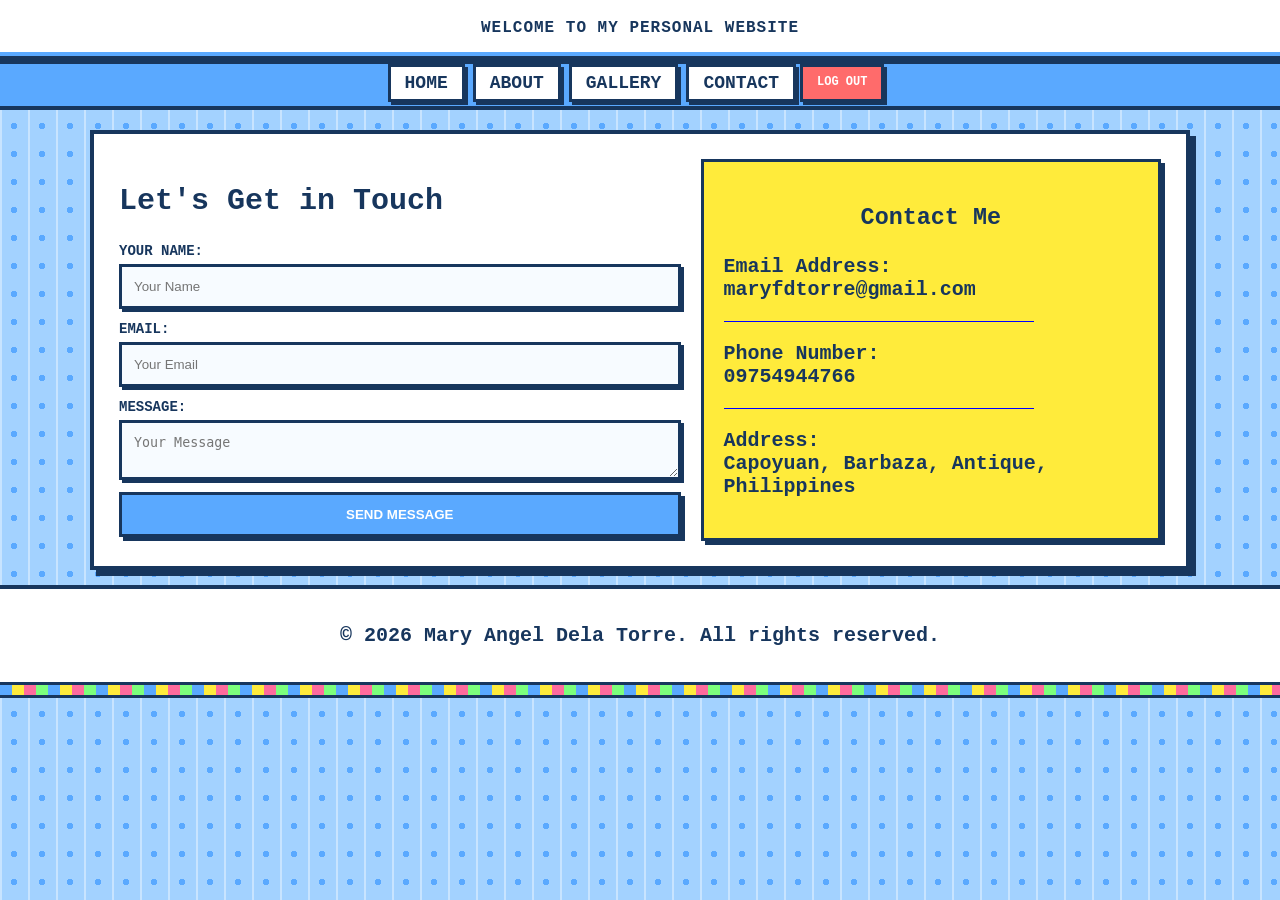
<file: contact.html>
<!DOCTYPE html> 
<html lang="en"> 
<head> 
    <meta charset="UTF-8"> 
    <meta name="viewport" content="width=device-width, initial-scale=1.0"> 
    <title>Contact - Personal Website</title> 
    <link rel="stylesheet" href="sstyle.css"> 
     
</head> 
<body class="contact-background"> 
    <header> 
        <h1>Welcome to My Personal Website</h1>     </header> 
  
    <nav> 
        <ul> 
            <li><a href="index.html">HOME</a></li> 
            <li class="dropdown"> 
                <a href="#" class="dropbtn">ABOUT</a> 
                <div class="dropdown-content"> 
                    <a href="skills.html">Skills I'm Developing</a> 
                    <a href="goals.html">My Goals as a Student</a> 
                    <a href="funfacts.html">Fun Facts About Me</a> 
                </div> 
            </li> 
  
            <li><a href="gallery.html">GALLERY</a></li> 
            <li><a href="contact.html">CONTACT</a></li> 
            <a href="javascript:void(0);" class="logout-button" onclick="confirmLogout()">LOG OUT</a> 
  
        </ul> 
    </nav> 
     
    <section id="contact"> 
        <div class="contact-content"> 
            <!-- Contact Form --> 
            <form id="contactForm" class="contact-form"> 
                <h2>Let's Get in Touch</h2> 
                <label for="name">Your Name:</label> 
                <input type="text" id="name" name="name" placeholder="Your Name">                 <span class="error"  id="nameError"></span> 
     
                <label for="email">Email:</label> 
                <input type="email" id="email" name="email" placeholder="Your Email">                 <span class="error" id="emailError"></span> 
     
                <label for="message">Message:</label> 
                <textarea id="message" name="message" placeholder="Your Message"></textarea>                 <span class="error" id="messageError"></span> 
     
                <button type="submit"><strong>SEND MESSAGE</strong> </button>             </form> 
     
            <!-- New Container for Contact Details --> 
            <div class="contact-details"> 
                <h3><center>Contact Me</center></h3> 
                <p><strong>Email Address:</strong> <br> maryfdtorre@gmail.com</p> 
                <hr width="75%" size="1" color="Blue" align="left"> 
                <p><strong>Phone Number:</strong> <br>09754944766</p> 
                <hr width="75%" size="1" color="Blue" align="left"> 
                <p><strong>Address:</strong> <br> Capoyuan, Barbaza, Antique, Philippines</p>             </div> 
        </div> 
    </section> 
     
     
    <footer> 


        <p>&copy; 2026 Mary Angel Dela Torre. All rights reserved.</p>     </footer> 
    <div class="footer-divider"></div> <!-- Blue line --> 
  
  
  
  
    <script>   const form = document.querySelector("#contactForm"); const nameInput = document.querySelector("#name"); const emailInput = document.querySelector("#email"); const messageInput = document.querySelector("#message"); 
  
form.addEventListener("submit", function(event) {     let isValid = true; 
  
    // Clear all previous error messages 
    document.querySelectorAll(".error").forEach(function(errorElement) {         errorElement.textContent = "";     }); 
  
    // Validate Name 
    if (nameInput.value.trim() === "") { 
        document.getElementById('nameError').textContent = "Name is required";         isValid = false; 
    } 
  
    // Validate Email 
    if (emailInput.value.trim() === "") { 
        document.getElementById('emailError').textContent = "Email is required";         isValid = false; 
    } else if (!validateEmail(emailInput.value)) { 
        document.getElementById('emailError').textContent = "Please enter a valid email";         isValid = false; 
    } 
  
    // Validate Message 
    if (messageInput.value.trim() === "") { 
        document.getElementById('messageError').textContent = "Message is required";         isValid = false; 
    } 
  
    // Prevent form submission if there are errors     if (!isValid) { 
        event.preventDefault(); 
    } 
}); 
  
// Function to validate email format function validateEmail(email) { 
    const re = /^[^\s@]+@[^\s@]+\.[^\s@]+$/;     return re.test(String(email).toLowerCase()); 
} 
  
    </script> 
  
  
<script> 
document.getElementById('contactForm').addEventListener('submit', function(event) {     event.preventDefault(); // Prevent the default form submission 
  
    // Get form values     const name = document.getElementById('name').value;     const email = document.getElementById('email').value;     const message = document.getElementById('message').value; 
  
    // Simple validation (can be extended)     if (name === "" || email === "" || message === "") {         alert("Please fill in all fields before submitting.");         return; // Exit the function if validation fails     } 
  
    // Simulating a successful message submission     alert("Your message has been sent successfully!"); 

  
    // Clear form fields after submission 
    document.getElementById('contactForm').reset(); }); 
  
</script> 
  
  
<script> 
    // Logout function with confirmation     function confirmLogout() { 
        // Show a confirmation message to the user 
        const confirmLogout = confirm("Are you sure you want to log out?"); 
     
        // If the user confirms, proceed with logging out         if (confirmLogout) { 
            // Mark the user as logged out in localStorage (if used) 
            localStorage.removeItem('isLoggedIn'); // Or any other keys related to login credentials 
     
            // Redirect to the login page             window.location.href = 'login.html'; 
        } else { 
            // If the user cancels, do nothing             return; 
        } 
    } 
     
    </script> 
  
     </script> 
  
    <script> 
        function confirmLogout() { 
            const confirmLogout = confirm("Are you sure you want to log out?"); 
            if (confirmLogout) { 
                localStorage.removeItem('isLoggedIn'); 
                window.location.href = 'login.html'; 
            } 
        } 
    </script> 
</body> 
</html>
</file>
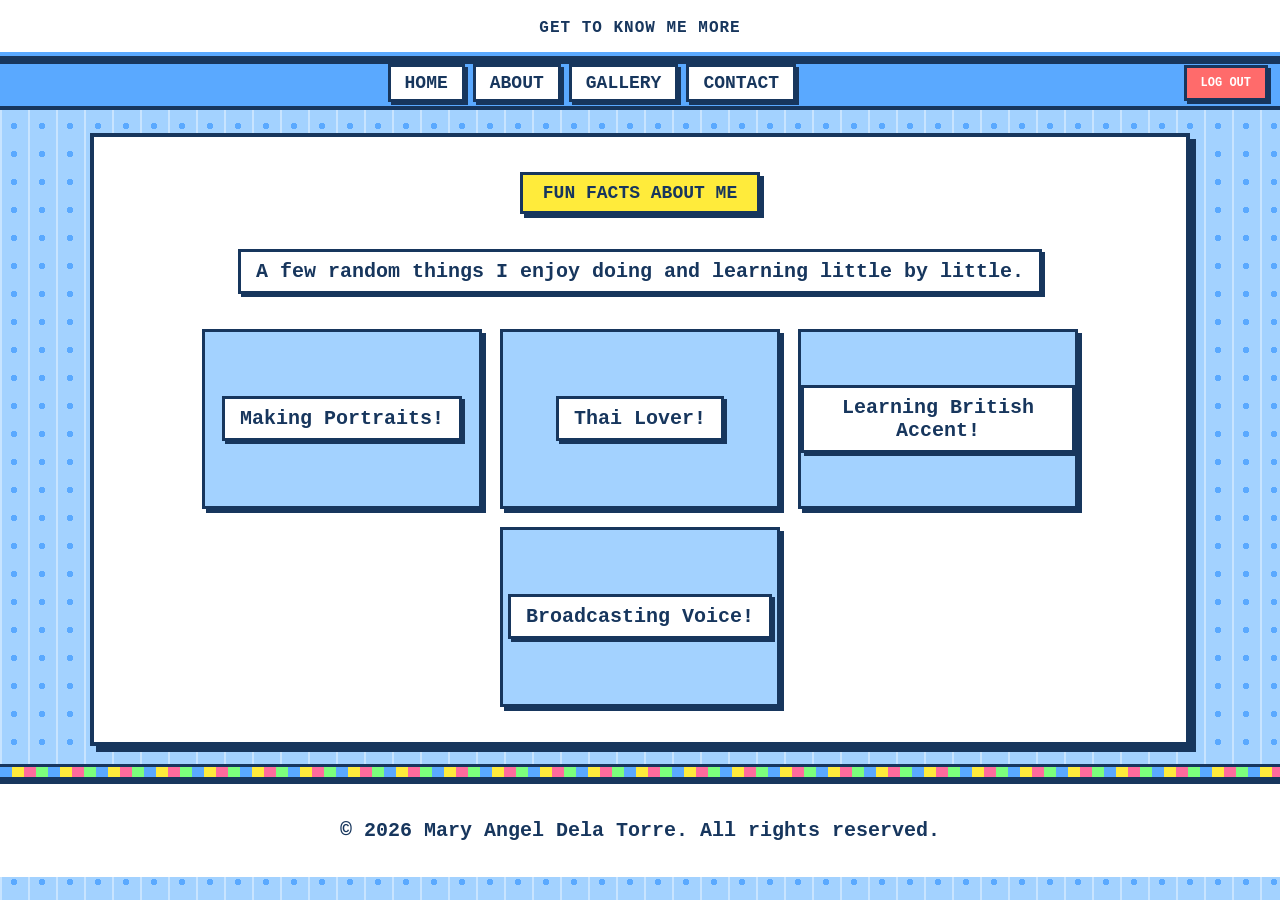
<file: funfacts.html>
<!DOCTYPE html>
<html lang="en">
<head>
  <meta charset="UTF-8">
  <meta name="viewport" content="width=device-width, initial-scale=1.0">
  <title>Fun Facts About Me</title>
  <link rel="stylesheet" href="sstyle.css">
</head>
<body>

  <header>
    <h1>Get to Know Me More</h1>
  </header>

  <nav>
    <ul>
      <li><a href="index.html">HOME</a></li>
      <li class="dropdown">
        <a href="#" class="dropbtn">ABOUT</a>
        <div class="dropdown-content">
          <a href="skills.html">Skills I'm Developing</a>
          <a href="goals.html">My Goals as a Student</a>
          <a href="funfacts.html">Fun Facts About Me</a>
        </div>
      </li>
      <li><a href="gallery.html">GALLERY</a></li>
      <li><a href="contact.html">CONTACT</a></li>
    </ul>
    <a href="#" class="logout-button" onclick="confirmLogout()">LOG OUT</a>
  </nav>

  <section id="drop">
    <h2>Fun Facts About Me</h2>
    <p>A few random things I enjoy doing and learning little by little.</p>

    <div class="funfact-container">

      <div class="funfact-card">
        <div class="funfact-inner">
          <div class="funfact-front"><p>Making Portraits!</p></div>
          <div class="funfact-back"><p>I love making portraits and simple sketches. Still learning, but I enjoy drawing faces in my free time.</p></div>
        </div>
      </div>

      <div class="funfact-card">
        <div class="funfact-inner">
          <div class="funfact-front"><p>Thai Lover!</p></div>
          <div class="funfact-back"><p>I'm a big fan of Thai series, music, and culture. I love watching Thai dramas!</p></div>
        </div>
      </div>

      <div class="funfact-card">
        <div class="funfact-inner">
          <div class="funfact-front"><p>Learning British Accent!</p></div>
          <div class="funfact-back"><p>I'm trying to learn British accent for fun. I practice by watching British vlogs and movies.</p></div>
        </div>
      </div>

      <div class="funfact-card">
        <div class="funfact-inner">
          <div class="funfact-front"><p>Broadcasting Voice!</p></div>
          <div class="funfact-back"><p>I'm learning broadcasting voice for fun. I practice reading news or scripts like a real broadcaster!</p></div>
        </div>
      </div>

    </div>
  </section>

  <div class="footer-divider"></div>

  <footer>
    <p>&copy; 2026 Mary Angel Dela Torre. All rights reserved.</p>
  </footer>

  <script>
    function confirmLogout() {
      if (confirm("Are you sure you want to log out?")) {
        localStorage.removeItem('isLoggedIn');
        window.location.href = 'login.html';
      }
    }
  </script>

</body>
</html>
</file>
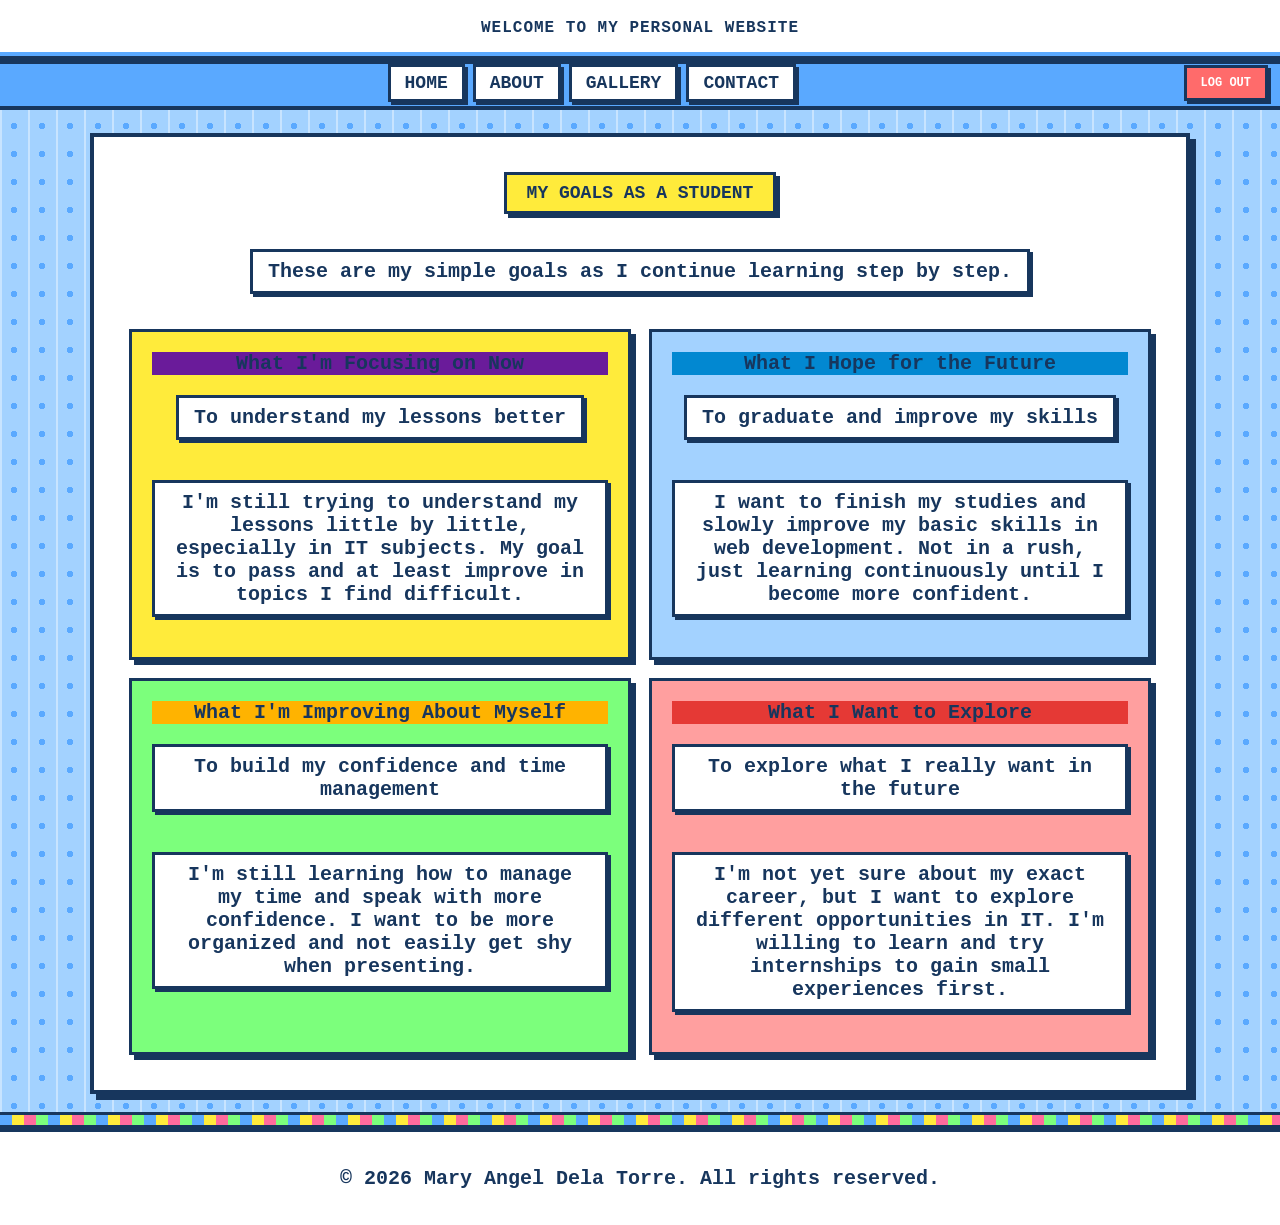
<file: goals.html>
<!DOCTYPE html>
<html lang="en">
<head>
  <meta charset="UTF-8">
  <meta name="viewport" content="width=device-width, initial-scale=1.0">
  <title>My Goals as a Student</title>
  <link rel="stylesheet" href="sstyle.css">
</head>
<body>

  <header>
    <h1>Welcome to My Personal Website</h1>
  </header>

  <nav>
    <ul>
      <li><a href="index.html">HOME</a></li>
      <li class="dropdown">
        <a href="#" class="dropbtn">ABOUT</a>
        <div class="dropdown-content">
          <a href="skills.html">Skills I'm Developing</a>
          <a href="goals.html">My Goals as a Student</a>
          <a href="funfacts.html">Fun Facts About Me</a>
        </div>
      </li>
      <li><a href="gallery.html">GALLERY</a></li>
      <li><a href="contact.html">CONTACT</a></li>
    </ul>
    <a href="#" class="logout-button" onclick="confirmLogout()">LOG OUT</a>
  </nav>

  <section id="drop">
    <h2>My Goals as a Student</h2>
    <p style="text-align: center;">These are my simple goals as I continue learning step by step.</p>

   <div class="goal-grid">

  <div class="goal-card">
    <div class="goal-header" style="background-color: #6a1b9a;"><strong>What I'm Focusing on Now</strong></div>
    <p><strong>To understand my lessons better</strong></p>
    <div class="goal-details">
      <p>I'm still trying to understand my lessons little by little, especially in IT subjects. My goal is to pass and at least improve in topics I find difficult.</p>
    </div>
  </div>

  <div class="goal-card">
    <div class="goal-header" style="background-color: #0288d1;"><strong>What I Hope for the Future</strong></div>
    <p>To graduate and improve my skills</p>
    <div class="goal-details">
      <p>I want to finish my studies and slowly improve my basic skills in web development. Not in a rush, just learning continuously until I become more confident.</p>
    </div>
  </div>

  <div class="goal-card">
    <div class="goal-header" style="background-color: #ffb300;"><strong>What I'm Improving About Myself</strong></div>
    <p>To build my confidence and time management</p>
    <div class="goal-details">
      <p>I'm still learning how to manage my time and speak with more confidence. I want to be more organized and not easily get shy when presenting.</p>
    </div>
  </div>

  <div class="goal-card">
    <div class="goal-header" style="background-color: #e53935;"><strong>What I Want to Explore</strong></div>
    <p>To explore what I really want in the future</p>
    <div class="goal-details">
      <p>I'm not yet sure about my exact career, but I want to explore different opportunities in IT. I'm willing to learn and try internships to gain small experiences first.</p>
    </div>
  </div>

</div>
  </section>

  <div class="footer-divider"></div>

  <footer>
    <p>&copy; 2026 Mary Angel Dela Torre. All rights reserved.</p>
  </footer>

  <script>
    function confirmLogout() {
      if (confirm("Are you sure you want to log out?")) {
        localStorage.removeItem('isLoggedIn');
        window.location.href = 'login.html';
      }
    }
  </script>

</body>
</html>
</file>
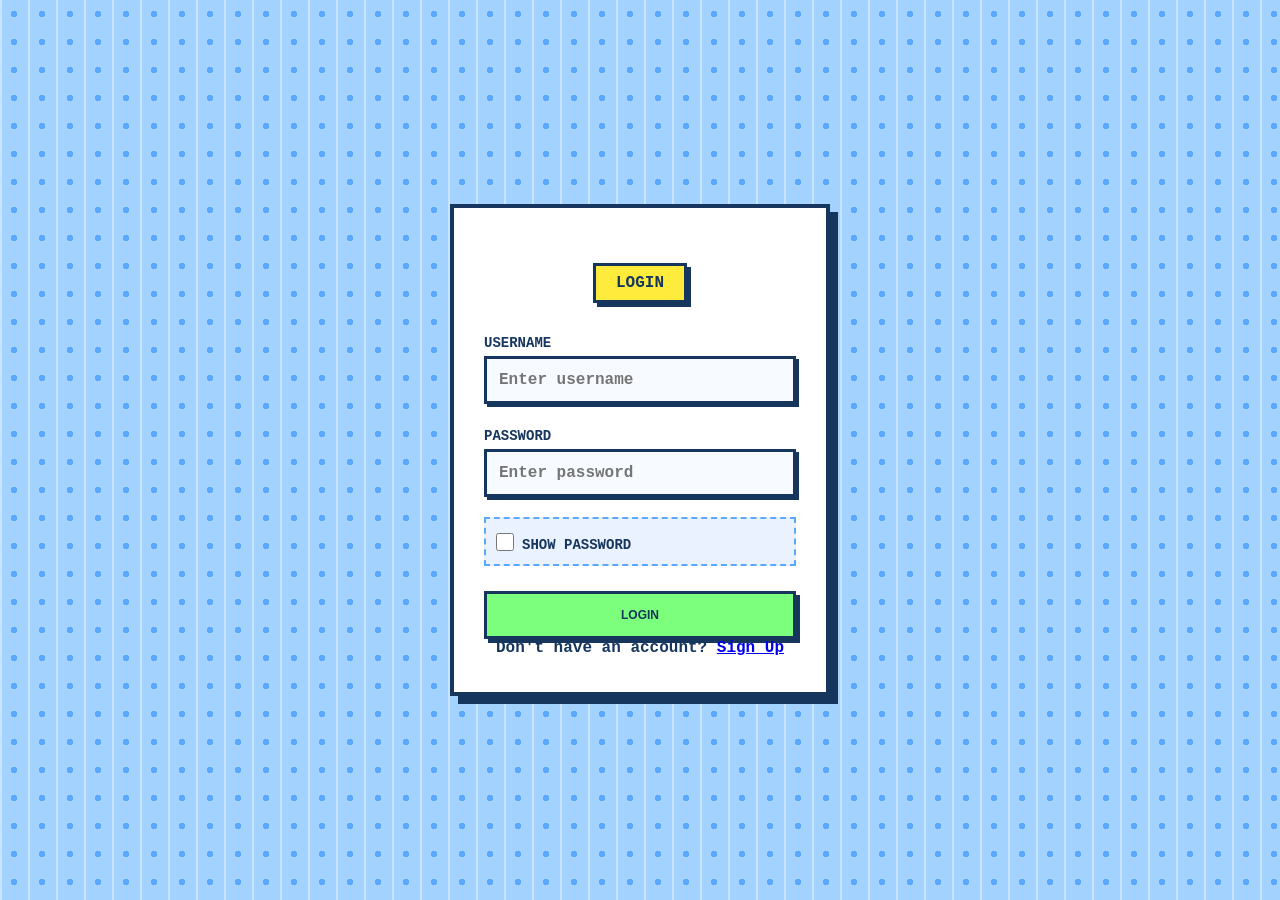
<file: Login.html>
<!DOCTYPE html>
<html lang="en">
<head>
<meta charset="UTF-8">
<meta name="viewport" content="width=device-width, initial-scale=1.0">
<title>Login & Sign Up Page</title>
<link rel="stylesheet" href="login_style.css">
<style>
/* Hide only the LOGIN.exe label - don't change others */
.form-container::before,
.form-container::after,
[class*="exe"],
#exeLabel,
.login-exe,
.header-exe {
  display: none !important;
}
/* The blue LOGIN.exe is usually this top label in your CSS - this hides it */
div[style*="LOGIN.exe"],
span[style*="LOGIN.exe"] {
  display: none !important;
}
/* Most common: your CSS makes a blue box on top of .form-container - hide that specific top bar */
.form-container > div:first-child:not(#formTitle):not(form) {
  display: none !important;
}
</style>
</head>
<body>
<div class="form-container">
<h2 id="formTitle">Login</h2>
<form id="authForm">
<label for="username">Username</label>
<input type="text" id="username" placeholder="Enter username" required>
<label for="password">Password</label>
<input type="password" id="password" placeholder="Enter password" required>
<div class="show-password" id="showPasswordContainer">
<input type="checkbox" id="showPassword" onclick="togglePasswordVisibility()">
<label for="showPassword">Show Password</label>
</div>
<label for="confirmPassword" id="confirmPasswordLabel" style="display: none;">Confirm Password</label>
<input type="password" id="confirmPassword" style="display: none;" placeholder="Confirm password">
<p id="passwordMatchMessage" style="font-size: 13px; display: none;"></p>
<button type="button" onclick="handleSubmit()">Login</button>
<p id="errorMessage"></p>
<p id="toggleText">Don't have an account? <a href="#" onclick="toggleForm()">Sign Up</a></p>
</form>
</div>
<script>
let isLogin = true;
function toggleForm() {
const formTitle = document.getElementById('formTitle');
const confirmPassword = document.getElementById('confirmPassword');
const confirmPasswordLabel = document.getElementById('confirmPasswordLabel');
const submitButton = document.querySelector('button');
const toggleText = document.getElementById('toggleText');
const showPasswordContainer = document.getElementById('showPasswordContainer');
document.getElementById('authForm').reset();
document.getElementById('errorMessage').textContent = '';
document.getElementById('passwordMatchMessage').style.display = 'none';
if (isLogin) {
formTitle.textContent = 'Sign Up';
confirmPassword.style.display = 'block';
confirmPasswordLabel.style.display = 'block';
submitButton.textContent = 'Sign Up';
toggleText.innerHTML = 'Already have an account? <a href="#" onclick="toggleForm()">Login</a>';
showPasswordContainer.style.visibility = 'hidden';
isLogin = false;
} else {
formTitle.textContent = 'Login';
confirmPassword.style.display = 'none';
confirmPasswordLabel.style.display = 'none';
submitButton.textContent = 'Login';
toggleText.innerHTML = 'Don\'t have an account? <a href="#" onclick="toggleForm()">Sign Up</a>';
showPasswordContainer.style.visibility = 'visible';
isLogin = true;
}
}
function handleSubmit() {
const username = document.getElementById('username').value.trim();
const password = document.getElementById('password').value.trim();
const errorMessage = document.getElementById('errorMessage');
if (isLogin) {
const storedUsername = localStorage.getItem('username');
const storedPassword = localStorage.getItem('password');
if (!storedUsername) {
errorMessage.textContent = 'No account yet. Please Sign Up first!';
return;
}
if (username === storedUsername && password === storedPassword) {
localStorage.setItem('isLoggedIn', 'true');
alert('Welcome! Successfully logged in.');
window.location.href = 'index.html';
} else {
errorMessage.textContent = 'Invalid username or password';
}
} else {
const confirmPassword = document.getElementById('confirmPassword').value.trim();
if (password !== confirmPassword) {
errorMessage.textContent = 'Passwords do not match';
} else if (username && password) {
localStorage.setItem('username', username);
localStorage.setItem('password', password);
alert('Account created! You can now log in.');
document.getElementById('authForm').reset();
toggleForm();
} else {
errorMessage.textContent = 'Please fill out all fields';
}
}
}
function togglePasswordVisibility() {
const passwordField = document.getElementById('password');
passwordField.type = passwordField.type === 'password' ? 'text' : 'password';
}
document.getElementById('confirmPassword').addEventListener('input', checkPasswordMatch);
function checkPasswordMatch() {
const password = document.getElementById('password').value;
const confirmPassword = document.getElementById('confirmPassword').value;
const message = document.getElementById('passwordMatchMessage');
if (confirmPassword === "") {
message.style.display = 'none';
} else if (confirmPassword === password) {
message.textContent = '✓ Passwords match';
message.style.color = 'green';
message.style.display = 'block';
} else {
message.textContent = '✗ Passwords do not match';
message.style.color = 'red';
message.style.display = 'block';
}
}
</script>
</body>
</html>
</file>
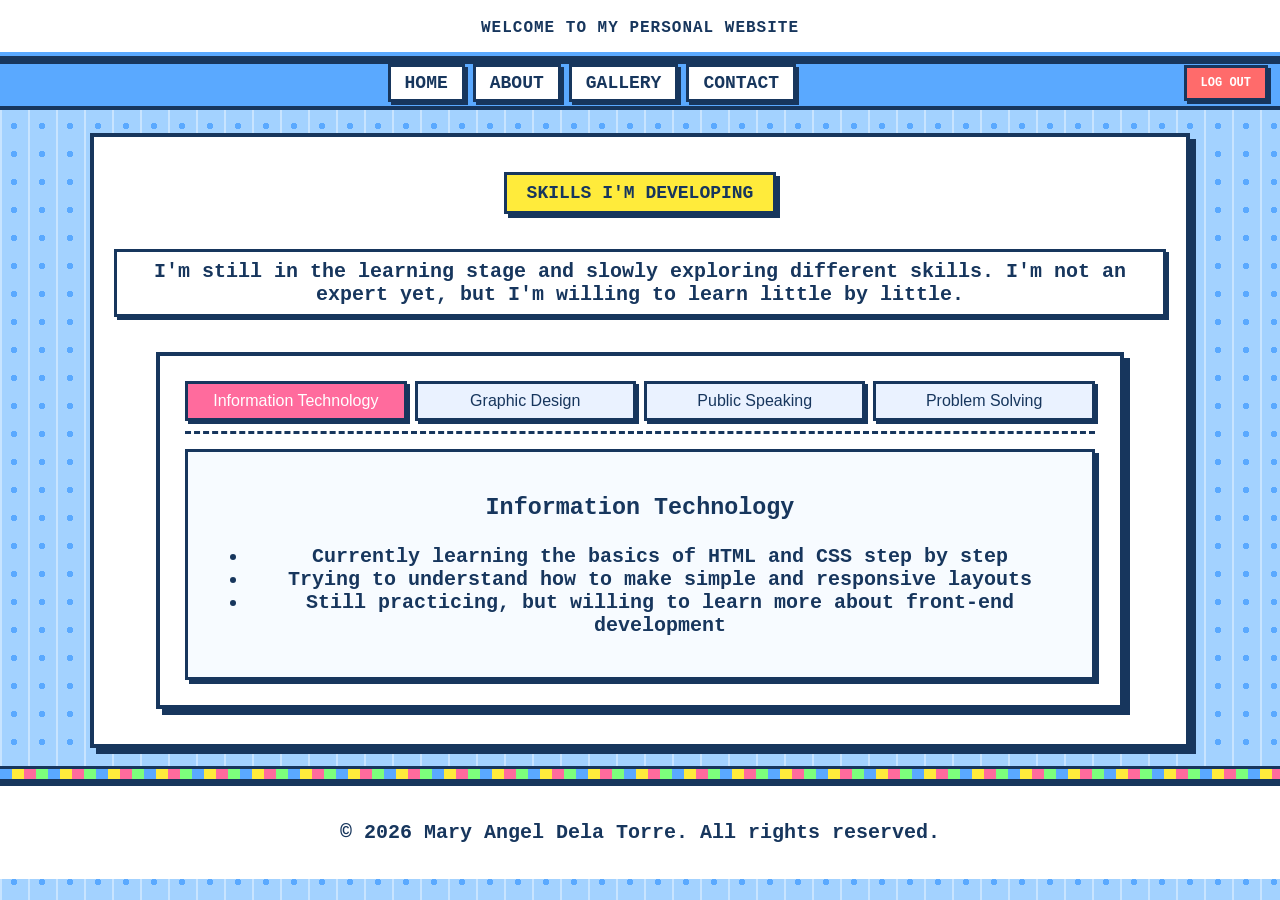
<file: skills.html>
<!DOCTYPE html>
<html lang="en">
<head>
  <meta charset="UTF-8">
  <meta name="viewport" content="width=device-width, initial-scale=1.0">
  <title>Skills I'm Developing</title>
  <link rel="stylesheet" href="sstyle.css">
</head>
<body>

  <header>
    <h1>Welcome to My Personal Website</h1>
  </header>

  <nav>
    <ul>
      <li><a href="index.html">HOME</a></li>
      <li class="dropdown">
        <a href="#" class="dropbtn">ABOUT</a>
        <div class="dropdown-content">
          <a href="skills.html">Skills I'm Developing</a>
          <a href="goals.html">My Goals as a Student</a>
          <a href="funfacts.html">Fun Facts About Me</a>
        </div>
      </li>
      <li><a href="gallery.html">GALLERY</a></li>
      <li><a href="contact.html">CONTACT</a></li>
    </ul>
    <a href="#" class="logout-button" onclick="confirmLogout()">LOG OUT</a>
  </nav>

  <section id="drop">
    <h2>Skills I'm Developing</h2>
    <p>I'm still in the learning stage and slowly exploring different skills. I'm not an expert yet, but I'm willing to learn little by little.</p>

    <div id="skills">
      <!-- TABS -->
      <div class="tab">
        <button type="button" class="tablinks" onclick="openTab(event, 'IT')">Information Technology</button>
        <button type="button" class="tablinks" onclick="openTab(event, 'GraphicDesign')">Graphic Design</button>
        <button type="button" class="tablinks" onclick="openTab(event, 'PublicSpeaking')">Public Speaking</button>
        <button type="button" class="tablinks" onclick="openTab(event, 'ProblemSolving')">Problem Solving</button>
      </div>

      <!-- CONTENT -->
      <div id="IT" class="tabcontent">
        <h3>Information Technology</h3>
        <ul>
          <li>Currently learning the basics of <strong>HTML and CSS</strong> step by step</li>
          <li>Trying to understand how to make simple and responsive layouts</li>
          <li>Still practicing, but willing to learn more about front-end development</li>
        </ul>
      </div>

      <div id="GraphicDesign" class="tabcontent">
        <h3>Graphic Design</h3>
        <ul>
          <li>Just exploring simple designs using <strong>Canva</strong></li>
          <li>Learning basic layout, colors, and fonts slowly</li>
          <li>Not that skilled yet, but open to learning more about design</li>
        </ul>
      </div>

      <div id="PublicSpeaking" class="tabcontent">
        <h3>Public Speaking</h3>
        <ul>
          <li>Still a bit shy, but trying to practice speaking in front of others</li>
          <li>Learning how to express my thoughts more clearly little by little</li>
          <li>Willing to join activities that can help me gain more confidence</li>
        </ul>
      </div>

      <div id="ProblemSolving" class="tabcontent">
        <h3>Problem Solving and Critical Thinking</h3>
        <ul>
          <li>Still learning how to solve problems on my own, especially in coding</li>
          <li>Trying to understand errors and find simple solutions step by step</li>
          <li>Slowly building patience and logical thinking while studying</li>
        </ul>
      </div>
    </div>
  </section>

  <div class="footer-divider"></div>

  <footer>
    <p>&copy; 2026 Mary Angel Dela Torre. All rights reserved.</p>
  </footer>

  <script>
    function openTab(evt, tabName) {
      const tabcontents = document.getElementsByClassName("tabcontent");
      for (let i = 0; i < tabcontents.length; i++) {
        tabcontents[i].style.display = "none";
      }
      const tablinks = document.getElementsByClassName("tablinks");
      for (let i = 0; i < tablinks.length; i++) {
        tablinks[i].classList.remove("active");
      }
      document.getElementById(tabName).style.display = "block";
      evt.currentTarget.classList.add("active");
    }

    document.addEventListener("DOMContentLoaded", function() {
      document.querySelector('.tablinks').click();
    });

    function confirmLogout() {
      if (confirm("Are you sure you want to log out?")) {
        localStorage.removeItem('isLoggedIn');
        window.location.href = 'login.html';
      }
    }
  </script>

</body>
</html>
</file>
<file: sstyle.css>
* { box-sizing: border-box; image-rendering: pixelated; }
html { background: #a3d2ff; }
html, body { overflow-x: hidden; width: 100%; margin: 0; padding: 0; }
body { 
  font-family: 'Courier New', Courier, monospace; 
  font-weight: bold;
  font-size: 20px;
  background-color: #a3d2ff !important; 
  background-image: 
    radial-gradient(#5aa9ff 3px, transparent 3px),
    linear-gradient(90deg, rgba(255,255,255,0.4) 2px, transparent 2px) !important;
  background-size: 28px 28px, 28px 28px !important;
  padding-top: 115px; 
  color: #17365d;
  min-height: 100vh;
}

header { 
  background-color: #ffffff; 
  color: #17365d; 
  text-align: center; 
  position: fixed; top: 0; left: 0; width: 100%; height: 60px; 
  z-index: 1000; 
  display: flex; align-items: center; justify-content: center; 
  border-bottom: 4px solid #17365d;
  box-shadow: inset 0 -4px 0 #5aa9ff, 0 4px 0 #17365d;
} 
header h1 { font-size: 16px; margin: 0; letter-spacing: 1px; text-transform: uppercase; }

nav { 
  position: fixed; top: 60px; left: 0; width: 100%; height: 50px; 
  z-index: 999; 
  background-color: #5aa9ff; 
  display: flex; align-items: center; justify-content: space-between; 
  border-bottom: 4px solid #17365d;
} 
nav ul { list-style-type: none; padding: 0; margin: 0; display: flex; justify-content: center; flex: 1; } 
nav ul li { margin: 0 4px; } 
nav ul li a { 
  text-decoration: none; color: #17365d; 
  padding: 6px 14px; display: block; font-size: 18px; 
  background: #ffffff; 
  border: 3px solid #17365d;
  box-shadow: 3px 3px 0 #17365d;
  text-transform: uppercase;
} 
nav ul li a:hover { background-color: #ffeb3b; }
nav ul li:nth-child(2) a:hover{ background: #ff6b9d; color: #fff; }
nav ul li:nth-child(3) a:hover{ background: #7cff7c; }
nav ul li:nth-child(4) a:hover{ background: #ff9f43; }

.dropdown-content { display: none; position: absolute; background-color: #fffef0; min-width: 200px; z-index: 1; border: 3px solid #17365d; box-shadow: 5px 5px 0 #17365d; } 
.dropdown:hover .dropdown-content { display: block; } 
.dropdown-content a { color: #17365d; padding: 10px 14px; display: block; background: #fff; border-bottom: 2px dashed #a3c6ff; } 
.dropdown-content a:hover{ background: #a3d2ff !important; }

.logout-button { background-color: #ff6b6b; color: #fff; padding: 8px 14px; text-decoration: none; border: 3px solid #17365d; box-shadow: 3px 3px 0 #17365d; margin-right: 12px; font-size: 12px; } 
.logout-button:hover { background-color: #ff3838; } 

#drop { padding: 20px; text-align: center; } 
#drop h2 { background: #ffeb3b; display: inline-block; padding: 8px 20px; border: 3px solid #17365d; box-shadow: 4px 4px 0 #17365d; font-size: 18px; text-transform: uppercase; } 
#drop p { background: #ffffff; display: inline-block; padding: 8px 15px; border: 3px solid #17365d; box-shadow: 3px 3px 0 #17365d; } 

section, .section2 { padding: 25px; margin: 18px auto; width: 92%; max-width: 1100px; background-color: #ffffff; border: 4px solid #17365d; box-shadow: 6px 6px 0 #17365d; }

.see-more-container { text-align: center; margin-top: 20px; } 
.see-more-button { display: inline-block; padding: 10px 22px; background-color: #7cff7c; color: #17365d; text-decoration: none; border: 3px solid #17365d; box-shadow: 4px 4px 0 #17365d; font-size: 14px; } 
.see-more-button:hover { background-color: #4eff4e; } 

.footer-divider { height: 16px; background-image: repeating-linear-gradient(90deg, #5aa9ff 0 12px, #ffeb3b 12px 24px, #ff6b9d 24px 36px, #7cff7c 36px 48px); width: 100%; border-top: 3px solid #17365d; border-bottom: 3px solid #17365d; } 
footer { background-color: #ffffff; color: #17365d; text-align: center; padding: 15px; width: 100%; border-top: 4px solid #17365d; } 

.slider { width: 92%; max-width: 1100px; margin: 15px auto; position: relative; overflow: hidden; border: 4px solid #17365d; box-shadow: 6px 6px 0 #17365d; background: #000; } 
.slides { display: flex; transition: transform 0.5s ease; width: 100%; } 
.slide { position: relative; min-width: 100%; } 
.slides img { width: 100%; max-height: 380px; object-fit: cover; display: block; } 
.text-overlay { position: absolute; bottom: 15px; left: 50%; transform: translateX(-50%); color: #17365d; font-size: 20px; background: #ffffff; padding: 8px 18px; border: 3px solid #17365d; box-shadow: 4px 4px 0 #17365d; width: 80%; text-align: center; } 

#contact { display: flex; margin: 15px auto; padding: 25px; background-color: #ffffff; border: 4px solid #17365d; box-shadow: 6px 6px 0 #17365d; width: 92%; max-width: 1100px; } 
.contact-content { display: flex; gap: 20px; width: 100%; } 
.contact-form { width: 55%; display: flex; flex-direction: column; } 
.contact-form label { margin-bottom: 5px; color: #17365d; font-size: 14px; text-transform: uppercase; } 
.contact-form input, .contact-form textarea { margin-bottom: 12px; padding: 12px; border: 3px solid #17365d; width: 100%; background: #f7fbff; box-shadow: 3px 3px 0 #17365d; } 
.contact-form button { background-color: #5aa9ff; color: white; padding: 12px; border: 3px solid #17365d; cursor: pointer; box-shadow: 4px 4px 0 #17365d; } 
.contact-form button:hover{ background: #2878d0; } 
.contact-details { width: 45%; padding: 20px; background-color: #ffeb3b; border: 3px solid #17365d; box-shadow: 4px 4px 0 #17365d; } 

#gallery h2 { background: #7cff7c; display: inline-block; padding: 6px 18px; border: 3px solid #17365d; box-shadow: 3px 3px 0 #17365d; font-size: 14px; text-transform: uppercase; } 
.gallery { display: flex; flex-wrap: wrap; justify-content: center; gap: 18px; padding: 15px; } 
.gallery-item { width: 300px; background: #fff; padding: 8px; border: 3px solid #17365d; box-shadow: 5px 5px 0 #17365d; cursor: pointer; } 
.gallery img { width: 100%; height: 200px; object-fit: cover; border: 2px solid #17365d; } 

#skills { margin: 15px auto; padding: 25px; width: 92%; max-width: 1100px; background: #ffffff; border: 4px solid #17365d; box-shadow: 6px 6px 0 #17365d; } 
.tab { display: flex; flex-wrap: wrap; justify-content: center; gap: 8px; padding-bottom: 10px; border-bottom: 3px dashed #17365d; margin-bottom: 15px; } 
.tab button { background-color: #eaf2ff; border: 3px solid #17365d; cursor: pointer; padding: 8px 18px; font-size: 16px; color: #17365d; box-shadow: 3px 3px 0 #17365d; flex: 1; min-width: 140px; } 
.tab button.active { background-color: #ff6b9d; color: white; } 
.tabcontent { padding: 20px; border: 3px solid #17365d; background: #f7fbff; box-shadow: 4px 4px 0 #17365d; display: none; } 
.goal-grid { display: grid; grid-template-columns: repeat(2, 1fr); gap: 18px; padding: 15px; } 
.goal-card { padding: 20px; color: #17365d; border: 3px solid #17365d; box-shadow: 5px 5px 0 #17365d; } 
.goal-card:nth-child(1){ background: #ffeb3b; }
.goal-card:nth-child(2){ background: #a3d2ff; }
.goal-card:nth-child(3){ background: #7cff7c; }
.goal-card:nth-child(4){ background: #ff9f9f; }

.funfacts-section{ padding: 25px; margin: 15px auto; width: 92%; max-width: 1100px; background-color: #ffffff; border: 4px solid #17365d; box-shadow: 6px 6px 0 #17365d; } 
.funfact-container { display: flex; flex-wrap: wrap; gap: 18px; justify-content: center; padding: 15px; } 
.funfact-card { width: 280px; height: 180px; perspective: 1000px; } 
.funfact-inner { width: 100%; height: 100%; position: relative; transition: transform 0.6s; transform-style: preserve-3d; } 
.funfact-card:hover .funfact-inner { transform: rotateY(180deg); } 
.funfact-front, .funfact-back { position: absolute; width: 100%; height: 100%; backface-visibility: hidden; display: flex; align-items: center; justify-content: center; text-align: center; border: 3px solid #17365d; box-shadow: 4px 4px 0 #17365d; font-weight: bold; } 
.funfact-front { background-color: #a3d2ff; } 
.funfact-back { background-color: #ffeb3b; transform: rotateY(180deg); } 

.container { display: flex; flex-direction: row; align-items: center; gap: 25px; margin: 15px auto; padding: 25px; width: 92%; max-width: 1100px; background: #ffffff; border: 4px solid #17365d; box-shadow: 6px 6px 0 #17365d; } 
.image-section { width: 35%; display: flex; justify-content: center; flex-shrink: 0; } 
.image-section img { width: 100%; max-width: 250px; border: 4px solid #17365d; box-shadow: 5px 5px 0 #17365d; } 
.quote-section { width: 65%; flex: 1; } 
.quote-section blockquote { padding: 15px; border: 3px solid #17365d; text-align: center; background: #eaf2ff; box-shadow: 4px 4px 0 #17365d; } 

.lightbox { display: none; position: fixed; z-index: 2000; left: 0; top: 0; width: 100%; height: 100%; background: rgba(0,0,0,0.85); justify-content: center; align-items: center; } 
.lightbox.active { display: flex; } 
#lightboxImage { max-width: 90%; max-height: 80vh; border: 4px solid #fff; } 

@media screen and (max-width: 768px) and (orientation: portrait) { 
  body { padding-top: 105px; } 
  header h1 { font-size: 12px; }
  nav ul li a, .logout-button { padding: 6px 8px; font-size: 14px; } 
  section, .section2, #contact, #skills, .funfacts-section { width: 95%; padding: 15px; } 
  #contact, .contact-content { flex-direction: column; } 
  .contact-form, .contact-details { width: 100%; } 
  .goal-grid { grid-template-columns: 1fr; } 
  .slider { width: 95%; } 
  .slides img { height: 220px; } 
  .text-overlay { font-size: 3px; bottom: 8px; padding: 6px 12px; } 
  .container { flex-direction: column; text-align: center; } 
  .image-section, .quote-section { width: 100%; } 
  .image-section img { width: 200px; } 
}
@media screen and (orientation: landscape) { 
  .container { flex-direction: row; } 
  .image-section { width: 35%; } 
  .quote-section { width: 65%; text-align: left; } 
}
</file>
<file: login_style.css>
* { box-sizing: border-box; margin: 0; padding: 0; image-rendering: pixelated; }
html { background: #a3d2ff; }

body { 
  font-family: 'Courier New', Courier, monospace; 
  font-weight: bold;
  background-color: #a3d2ff !important; 
  background-image: 
    radial-gradient(#5aa9ff 3px, transparent 3px),
    linear-gradient(90deg, rgba(255,255,255,0.4) 2px, transparent 2px) !important;
  background-size: 28px 28px, 28px 28px !important;
  min-height: 100vh; 
  display: flex; 
  justify-content: center; 
  align-items: center; 
  color: #17365d; 
} 

.form-container { 
  width: 380px; 
  padding: 35px 30px; 
  background-color: #ffffff; 
  border: 4px solid #17365d; 
  box-shadow: 8px 8px 0 #17365d; 
  text-align: center; 
  position: relative; 
} 

.form-container::before { 
  content: "LOGIN.exe"; 
  position: absolute; 
  top: -14px; 
  left: 50%; 
  transform: translateX(-50%); 
  width: 140px; 
  height: 28px; 
  background: #5aa9ff; 
  border: 3px solid #17365d;
  box-shadow: 3px 3px 0 #17365d;
  font-size: 10px;
  color: #fff;
  display: flex;
  align-items: center;
  justify-content: center;
} 

.form-container::after {
  content: "";
  position: absolute;
  bottom: -12px;
  right: -12px;
  width: 60px;
  height: 16px;
  background-image: repeating-linear-gradient(90deg, #5aa9ff 0 6px, #ffeb3b 6px 12px, #ff6b9d 12px 18px);
  border: 2px solid #17365d;
  box-shadow: 2px 2px 0 #17365d;
}

.form-container h2 { 
  margin: 20px 0 20px 0; 
  color: #17365d; 
  background: #ffeb3b; 
  display: inline-block; 
  padding: 8px 20px; 
  border: 3px solid #17365d; 
  box-shadow: 4px 4px 0 #17365d; 
  font-size: 16px;
  text-transform: uppercase;
} 

label { 
  display: block; 
  text-align: left; 
  margin: 12px 0 5px; 
  color: #17365d; 
  font-size: 14px; 
  text-transform: uppercase;
} 

input[type="text"], input[type="password"] { 
  width: 100%; 
  padding: 12px; 
  margin-bottom: 12px; 
  border: 3px solid #17365d; 
  outline: none; 
  font-size: 16px; 
  background: #f7fbff; 
  box-shadow: 3px 3px 0 #17365d;
  font-family: 'Courier New', monospace;
  font-weight: bold;
} 

input[type="text"]:focus, input[type="password"]:focus { 
  background: #fff; 
  box-shadow: 3px 3px 0 #5aa9ff;
} 

button { 
  width: 100%; 
  padding: 14px; 
  background-color: #7cff7c; 
  color: #17365d; 
  border: 3px solid #17365d; 
  cursor: pointer; 
  font-size: 12px; 
  font-weight: bold;
  box-shadow: 4px 4px 0 #17365d; 
  margin-top: 15px; 
  text-transform: uppercase;
} 

button:hover { 
  background-color: #4eff4e; 
  transform: translate(2px,2px); 
  box-shadow: 2px 2px 0 #17365d; 
} 

button:active {
  background-color: #ff6b9d;
  color: #fff;
}

#errorMessage { 
  color: #fff; 
  background: #ff6b6b;
  border: 2px solid #17365d;
  margin-top: 12px; 
  font-size: 14px; 
  padding: 6px;
  box-shadow: 2px 2px 0 #17365d;
  display: none;
} 

#errorMessage:not(:empty) {
  display: block;
}

.show-password { 
  display: flex; 
  align-items: center; 
  margin: 8px 0 10px; 
  font-size: 14px; 
  background: #eaf2ff;
  padding: 6px 10px;
  border: 2px dashed #5aa9ff;
  text-align: left;
} 

.show-password input[type="checkbox"] { 
  margin-right: 8px; 
  width: 18px;
  height: 18px;
  accent-color: #5aa9ff;
}
</file>
